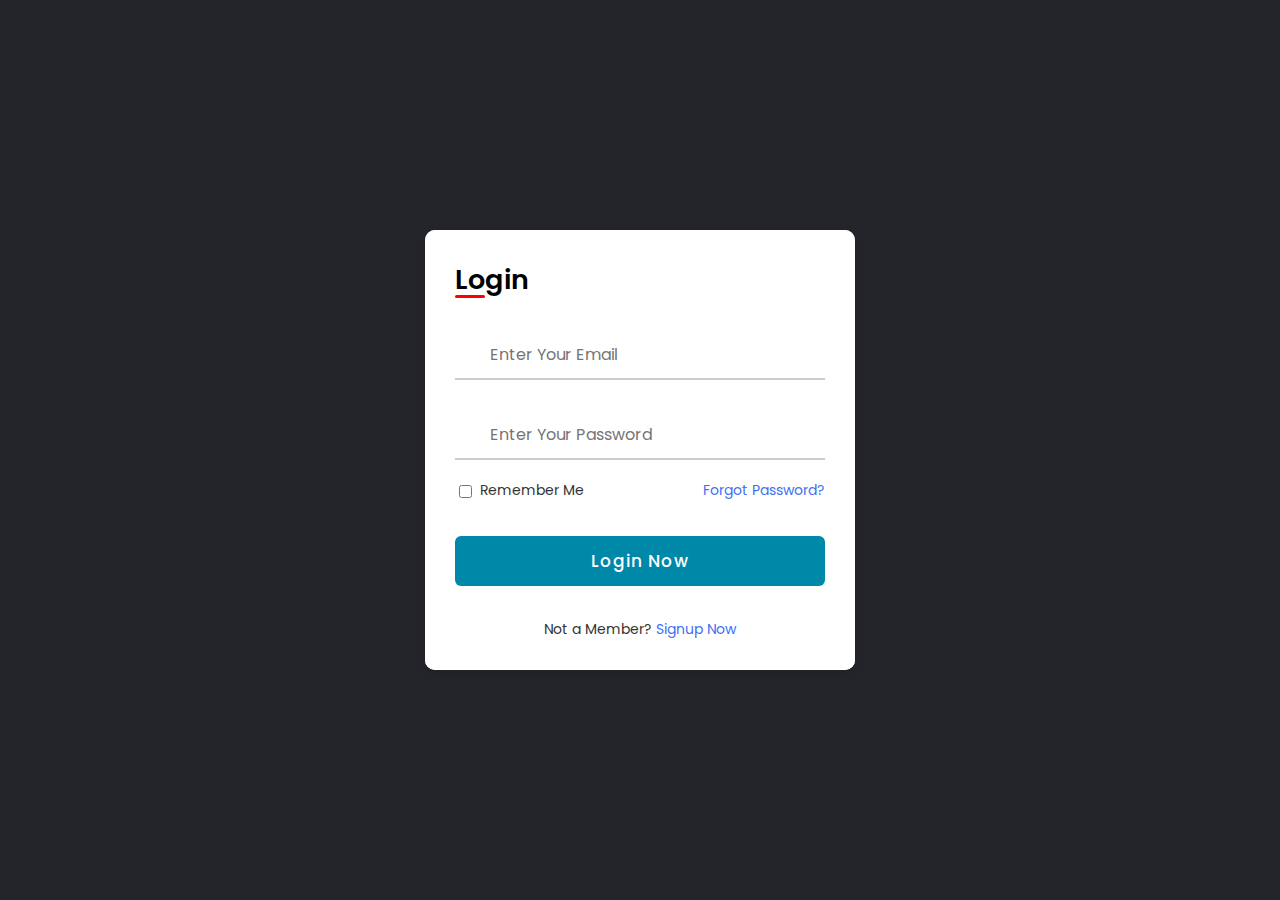
<file: Sign.html>
<!DOCTYPE html>
<!-- === Coding by CodingLab | www.codinglabweb.com === -->
<html lang="en">
<head>
    <meta charset="UTF-8">
    <meta http-equiv="X-UA-Compatible" content="IE=edge">
    <meta name="viewport" content="width=device-width, initial-scale=1.0">
    <link rel="icon" type="image/png" href="images/favicon.png" />
    <link rel="stylesheet" href="https://unicons.iconscout.com/release/v4.0.0/css/line.css">
    <link rel="stylesheet" href="style.css">
    <title>Sign In - Sign Up</title>
</head>
<body class="sign">
<div class="container">
    <div class="forms">
        <div class="form login">
            <span class="title">Login</span>

            <form action="#">
                <div class="input-field">
                    <input type="text" placeholder="Enter Your Email" required>
                    <i class="uil uil-envelope icon"></i>
                </div>
                <div class="input-field">
                    <input type="password" class="password" placeholder="Enter Your Password" required>
                    <i class="uil uil-lock icon"></i>
                    <i class="uil uil-eye-slash showHidePw"></i>
                </div>

                <div class="checkbox-text">
                    <div class="checkbox-content">
                        <input type="checkbox" id="logCheck">
                        <label for="logCheck" class="text">Remember Me</label>
                    </div>

                    <a href="#" class="text">Forgot Password?</a>
                </div>

                <div class="input-field button">
                    <input type="button" value="Login Now">
                </div>
            </form>

            <div class="login-signup">
                    <span class="text">Not a Member?
                        <a href="#" class="text signup-link">Signup Now</a>
                    </span>
            </div>
        </div>

        <!-- Registration Form -->
        <div class="form signup">
            <span class="title">Registration</span>

            <form action="#">
                <div class="input-field">
                    <input type="text" placeholder="Enter Your Name" required>
                    <i class="uil uil-user"></i>
                </div>
                <div class="input-field">
                    <input type="text" placeholder="Enter Your Email" required>
                    <i class="uil uil-envelope icon"></i>
                </div>
                <div class="input-field">
                    <input type="password" class="password" placeholder="Create a Password" required>
                    <i class="uil uil-lock icon"></i>
                </div>
                <div class="input-field">
                    <input type="password" class="password" placeholder="Confirm a Password" required>
                    <i class="uil uil-lock icon"></i>
                    <i class="uil uil-eye-slash showHidePw"></i>
                </div>

                <div class="checkbox-text">
                    <div class="checkbox-content">
                        <input type="checkbox" id="sigCheck">
                        <label for="sigCheck" class="text">Remember Me</label>
                    </div>

                    <a href="#" class="text">Forgot Password?</a>
                </div>

                <div class="input-field button">
                    <input type="button" value="Sing Now">
                </div>
            </form>

            <div class="login-signup">
                    <span class="text"> A Member?
                        <a href="#" class="text login-link">Sign Now</a>
                    </span>
            </div>
        </div>
    </div>
</div>

<script src="script.js"></script>

</body>
</html>
</file>
<file: style.css>
@import url("https://fonts.googleapis.com/css?family=Poppins&display=swap");
* {
    box-sizing: border-box;
    margin: 0;
    padding: 0;
    font-family: 'Poppins', sans-serif;
}
/*-------------------------------------Menu-------------------------------------*/
header {
    display: flex;
    justify-content: flex-end;
    align-items: center;
    padding: 30px 10%;
    background-color: #24252a;
}

.logo {
    margin-right: auto;
    color: #edf0f1;
}
#icon{
    color: red;
    font-size: 25px;
    margin-right: 8px;
}

.nav__links {
    list-style: none;
    display: flex;
}

.nav__links a,
.cta,
.overlay__content a {
    font-family: "Montserrat", sans-serif;
    font-weight: 500;
    color: #edf0f1;
    text-decoration: none;
}

.nav__links li {
    padding: 0px 20px;
}

.nav__links li a {
    transition: all 0.3s ease 0s;
}

.nav__links li a:hover {
    color: #0088a9;
}

.cta {
    margin-left: 20px;
    padding: 9px 25px;
    background-color: rgba(0, 136, 169, 1);
    border: none;
    border-radius: 50px;
    cursor: pointer;
    transition: all 0.3s ease 0s;
}

.cta:hover {
    background-color: rgba(0, 136, 169, 0.8);
}

/*-------------------------------------Mobile-Menu-------------------------------------*/

.menu {
    display: none;
}

.overlay {
    height: 100%;
    width: 0;
    position: fixed;
    z-index: 1;
    left: 0;
    top: 0;
    background-color: #24252a;
    overflow-x: hidden;
    transition: all 0.5s ease 0s;
}

.overlay--active {
    width: 100%;
}

.overlay__content {
    display: flex;
    height: 100%;
    flex-direction: column;
    align-items: center;
    justify-content: center;
}

.overlay a {
    padding: 15px;
    font-size: 36px;
    display: block;
    transition: all 0.3s ease 0s;
}

.overlay a:hover,
.overlay a:focus {
    color: #0088a9;
}
.overlay .close {
    position: absolute;
    top: 20px;
    right: 45px;
    font-size: 60px;
    color: #edf0f1;
    cursor: pointer;
}
/*-------------------------------------About-Us-------------------------------------*/
.about{
    width: 100%;
    padding: 100px 0px;
    background-color: #191919;
}
.about img{
    height: auto;
    width: 430px;
    border-radius: 5%;
}
.about-text{
    width: 550px;
}
.main{
    width: 1130px;
    max-width: 95%;
    margin: 0 auto;
    display: flex;
    align-items: center;
    justify-content: space-around;
}
.about-text h2{
    font-family: "Times New Roman";
    color: #ffffff;
    font-size: 75px;
    text-transform: capitalize;
    margin-bottom: 20px;
    margin-top: 20px;
}
.about-text h5{
    font-family: "Times New Roman";
    color: #ffffff;
    letter-spacing: 2px;
    font-size: 24px;
    margin-bottom: 25px;
    text-transform: capitalize;
}
.about-text h5:hover{
    color: tomato;
    transition: all 0.3s ease 0s;
}
.about-text p{
    font-family: Arial;
    color: #ffffff;
    letter-spacing: 1.2px;
    line-height: 30px;
    font-size: 18px;
    margin-bottom: 45px;
}
@media screen and (max-height: 450px) {
    .overlay a {
        font-size: 20px;
    }
    .overlay .close {
        font-size: 40px;
        top: 15px;
        right: 35px;
    }
}

@media only screen and (max-width: 800px) {
    .nav__links,
    .cta {
        display: none;
    }
    .menu {
        display: initial;
    }
}
@import url('https://fonts.googleapis.com/css2?family=Poppins:wght@200;300;400;500;600;700&display=swap');
*{
    margin: 0;
    padding: 0;
    box-sizing: border-box;
    font-family: "Poppins" , sans-serif;
}
body{
    min-height: 100vh;
    width: 100%;
    background-color: #12172b;
    font-family: "Poppins", sans-serif;
}
/*-------------------------------------Intro-------------------------------------*/
.intro{
    width: 100%;
    background: linear-gradient(to top, rgba(0,0,0,0.5)50%,rgba(0,0,0,0.5)50%), url(images/back.jpg);
    background-position: center;
    background-size: cover;
    height: 100vh;
}
.content1{
    width: 1200px;
    height: auto;
    margin: auto;
    color: #fff;
    position: relative;
}
.content1 .par{
    padding-left: 20px;
    padding-bottom: 25px;
    margin-top: 12px;
    font-family: Arial;
    letter-spacing: 1.2px;
    line-height: 30px;
}
.content1 h1{
    font-family: "Times New Roman";
    font-size: 50px;
    padding-left: 20px;
    padding-top: 150px;
    letter-spacing: 2px;
}
@media screen and (max-width:1200px){
    .content1{
        width: 100%;
    }
    .content1 h1{
        font-size: 4.5vm;
    }
    content1 .par{
        width: 90%;
        font-size: 1.5vm;
    }

}
@media screen and (max-width: 830px){
    .content1{
        width: 80%;
        margin-left: 60px;
    }
    .content1 h1{
        font-size: 8vw;
        padding-top: 111px;
    }
    .content1 .par{
        width: 90%;
        font-size: 3vw;
    }
    .about img{
        height: 350px;
        width: 300px;
        margin-top: -850px;
        margin-left: -60px;
        position: absolute;

    }

    .main{
        position: relative;
        padding-left: 60px;
        padding-top: 370px;
    }
    .about-text h2{
        font-size: 33px;
        padding-right: 20px;

    }
    .about-text h5{
        font-size: 20px;
    }
    .about-text p{
        font-size: 15px;
        padding-right: 70px;
    }
}
/*-------------------------------------Team-------------------------------------*/
.container1{
    margin: 120px 30px;
    color: white;
}
.heading{
    margin: -75px 85px;
    padding-bottom: 120px;
    font-size: 40px;
    color: white;
    text-align: center;
}
.profiles{
    display: flex;
    justify-content: space-around;
    margin: 30px 40px;
}
.profile{
    flex-basis: 260px;
}
.profile .profile-img{
    height: 260px;
    width: 260px;
    border-radius: 50%;
    filter: grayscale(0);
    cursor: pointer;
    transition: 400ms;
}
.profile:hover .profile-img{
    filter: grayscale(100%);
}
.user-name{
    margin-top: 30px;
    font-size: 35px;
}
.profile h5{
    font-size: 18px;
    font-weight: 100;
    letter-spacing: 3px;
    color: #ccc;
}
.profile p{
    font-size: 16px;
    margin-top: 20px;
    text-align: justify;
}
@media only screen and (max-width: 1150px){
    .profiles{
        flex-direction: column;
    }
    .profile{
        display: flex;
        flex-direction: column;
        align-items: center;
    }
    .profile p{
        text-align: center;
        margin: 20px 60px 80px 60px;
        font-size: 20px;
    }
}
@media only screen and (max-width: 900px){
    .heading{
        font-size: 40px;
        color: white;
        text-align: center;
    }
    .heading span{
        font-size: 15px;
    }
    .profiles{
        margin: 20px 0;
    }
    .profile p{
        margin: 20px 10px 80px 10px;
    }
}

/*-------------------------------------Images-Gallery-------------------------------------*/
.name h1{
    color: #ffffff;
    text-align: center;
    font-size: 40px;
    margin-top: -55px;
    padding-bottom: 40px;
}
.wrapper{
    margin: 100px auto;
    max-width: 1100px;
}
.wrapper nav{
    display: flex;
    justify-content: center;
}
.wrapper .items{
    display: flex;
    max-width: 360px;
    width: 100%;
    justify-content:  space-between;
}
.items span{
    padding: 7px 25px;
    font-size: 18px;
    font-weight: 500;
    cursor: pointer;
    color: #007bff;
    border-radius: 50px;
    border: 2px solid #007bff;
    transition: all 0.3s ease;
}
.items span.active,
.items span:hover{
    color: #fff;
    background: #007bff;
}
.gallery{
    display: flex;
    flex-wrap: wrap;
    margin-top: 30px;
}
.gallery .image{
    width: calc(100% / 4);
    /*height: 300px;*/
    padding: 7px;
}
.gallery .image span{
    display: flex;
    width: 100%;
    overflow: hidden;
}
.gallery .image img{
    width: 100%;
    vertical-align: middle;
    transition: all 0.3s ease;
}
.gallery .image:hover img{
    transform: scale(1.1);
}
.gallery .image.hide{
    display: none;
}
.gallery .image.show{
    animation: animate 0.4s ease;
}
@keyframes animate {
    0%{
        transform: scale(0.5);
    }
    100%{
        transform: scale(1);
    }
}
.preview-box{
    position: fixed;
    top: 50%;
    left: 50%;
    transform: translate(-50%, -50%) scale(0.9);
    background: #fff;
    max-width: 500px;
    width: 100%;
    z-index: 5;
    opacity: 0;
    pointer-events: none;
    border-radius: 3px;
    padding: 0 5px 5px 5px;
    box-shadow: 0px 0px 15px rgba(0,0,0,0.2);
}
.preview-box.show{
    opacity: 1;
    pointer-events: auto;
    transform: translate(-50%, -50%) scale(1);
    transition: all 0.3s ease;
}
.preview-box .details{
    padding: 13px 15px 13px 10px;
    display: flex;
    align-items: center;
    justify-content: space-between;
}
.details .title{
    display: flex;
    font-size: 18px;
    font-weight: 400;
}
.details .title p{
    font-weight: 500;
    margin-left: 5px;
}
.details .icon{
    color: #007bff;
    font-size: 22px;
    cursor: pointer;
}
.preview-box .image-box{
    width: 100%;
    display: flex;
}
.image-box img{
    width: 100%;
    border-radius: 0 0 3px 3px;
}
.shadow{
    position: fixed;
    left: 0;
    top: 0;
    height: 100%;
    width: 100%;
    z-index: 2;
    display: none;
    background: rgba(0,0,0,0.4);
}
.shadow.show{
    display: block;
}
@media (max-width: 1000px){
    .gallery .image{
        width: calc(100% / 3);
    }
}
@media (max-width: 800px){
    .gallery .image{
        width: calc(100% / 2);
    }
}
@media (max-width: 700px){
    .wrapper nav .items{
        max-width: 600px;
    }
    nav .items span{
        padding: 7px 15px;
    }
}
@media (max-width: 600px){
    .wrapper{
        margin: 30px auto;
    }
    .wrapper nav .items{
        flex-wrap: wrap;
        justify-content: center;
    }
    nav .items span{
        margin: 5px;
    }
    .gallery .image{
        width: 100%;
    }
}

/*-------------------------------------Video-Gallery-------------------------------------*/
.container3{
    padding-bottom: 120px;
}
.container3 .title2 h1{
    font-size: 40px;
    font-family: 'Poppins', sans-serif;
    margin-top: -30px;
    text-shadow: 0 .3rem 0.5rem, rgba(0, 0, 0, 0.5);
    text-align: center;
    color: #ffffff;
    text-transform: capitalize;
    padding-bottom: 50px;
}
.container3 .video-all{
    display: flex;
    justify-content: center;
    flex-wrap: wrap;
}
.container3 .video-all .video{
    height: 15rem; width: 16rem;
    box-shadow: 0 0.5rem 0.5rem rgba(0, 0, 0, 0.7);
    border-radius: 1rem;
    overflow: hidden;
    margin: 1rem;
}
.container3 .video-all .video video{
    width: 100%;
    height: 100%;
    object-fit: cover;
    outline: none;
    border: none;
    cursor: pointer;
}
.container3 .video-all .video video:hover{
    transition: 0.2s linear;
    transform: scale(1.3);
}
.container3 .video-all .video .active{
    position: fixed;
    top: 50%; left: 50%;
    transform: translate(-50%, -50%);
    height: 85%; width: 80%;
    box-shadow: 0 0 0 100vh rgba(0, 0, 0, 0.7);
    z-index: 1;
}
.container3 .video-all .video .active:hover{
    transition: none;
    transform: scale(1) translate(-50%, -50%);
}


/*-------------------------------------Footer--------------------------------------------*/

footer{
    position: relative;
    background: #24252a;
    width: 100%;
    bottom: 0;
    left: 0;
}
footer::before{
    content: '';
    position: absolute;
    left: 0;
    top: 100px;
    height: 1px;
    width: 100%;
    background: #AFAFB6;
}
footer .content{
    max-width: 1250px;
    margin: auto;
    padding: 30px 40px 40px 40px;
}
footer .content .top{
    display: flex;
    align-items: center;
    justify-content: space-between;
    margin-bottom: 50px;
}
.content .top .logo-details{
    color: #fff;
    font-size: 30px;
}
.content .top .media-icons{
    display: flex;
}
.content .top .media-icons a{
    height: 40px;
    width: 40px;
    margin: 0 8px;
    border-radius: 50%;
    text-align: center;
    line-height: 40px;
    color: #fff;
    font-size: 17px;
    text-decoration: none;
    transition: all 0.4s ease;
}
.top .media-icons a:nth-child(1){
    background: #4267B2;
}
.top .media-icons a:nth-child(1):hover{
    color: #4267B2;
    background: #fff;
}
.top .media-icons a:nth-child(2){
    background: #1DA1F2;
}
.top .media-icons a:nth-child(2):hover{
    color: #1DA1F2;
    background: #fff;
}
.top .media-icons a:nth-child(3){
    background: #E1306C;
}
.top .media-icons a:nth-child(3):hover{
    color: #E1306C;
    background: #fff;
}
.top .media-icons a:nth-child(4){
    background: #0077B5;
}
.top .media-icons a:nth-child(4):hover{
    color: #0077B5;
    background: #fff;
}
.top .media-icons a:nth-child(5){
    background: #FF0000;
}
.top .media-icons a:nth-child(5):hover{
    color: #FF0000;
    background: #fff;
}
footer .content .link-boxes{
    width: 100%;
    display: flex;
    justify-content: space-between;
}
footer .content .link-boxes .box{
    width: calc(100% / 5 - 10px);
}
.content .link-boxes .box .link_name{
    color: #fff;
    font-size: 18px;
    font-weight: 400;
    margin-bottom: 10px;
    position: relative;
}
.link-boxes .box .link_name::before{
    content: '';
    position: absolute;
    left: 0;
    bottom: -4px;
    height: 2px;
    width: 35px;
    background: red;
}
.content .link-boxes .box li{
    margin: 6px 0;
    list-style: none;
}
.content .link-boxes .box li a{
    color: #fff;
    font-size: 14px;
    font-weight: 400;
    text-decoration: none;
    opacity: 0.8;
    transition: all 0.4s ease
}
.content .link-boxes .box li a:hover{
    opacity: 1;
    text-decoration: underline;
}
.content .link-boxes .input-box{
    margin-right: 55px;
}
.link-boxes .input-box input{
    height: 40px;
    width: calc(100% + 55px);
    outline: none;
    border: 2px solid #AFAFB6;
    background: white;
    border-radius: 4px;
    padding: 0 15px;
    font-size: 15px;
    color: #24252a;
    margin-top: 5px;
}
.link-boxes .input-box input::placeholder{
    color: #AFAFB6;
    font-size: 16px;

}
.link-boxes .input-box input[type="button"]{
    background: #fff;
    color: #140B5C;
    border: none;
    font-size: 18px;
    font-weight: 500;
    margin: 4px 0;
    opacity: 0.8;
    cursor: pointer;
    transition: all 0.4s ease;
}
.input-box input[type="button"]:hover{
    opacity: 1;
}
footer .bottom-details{
    width: 100%;
    background: #24252a;
}
footer .bottom-details .bottom_text{
    max-width: 1250px;
    margin: auto;
    padding: 20px 40px;
    display: flex;
    justify-content: space-between;
}
.bottom-details .bottom_text span,
.bottom-details .bottom_text a{
    font-size: 14px;
    font-weight: 300;
    color: #fff;
    opacity: 0.8;
    text-decoration: none;
}
.bottom-details .bottom_text a:hover{
    opacity: 1;
    text-decoration: underline;
}
.bottom-details .bottom_text a{
    margin-right: 10px;
}
@media (max-width: 900px) {
    footer .content .link-boxes{
        flex-wrap: wrap;
    }
    footer .content .link-boxes .input-box{
        width: 40%;
        margin-top: 10px;
    }
}
@media (max-width: 700px){
    footer{
        position: relative;
    }
    .content .top .logo-details{
        font-size: 26px;
    }
    .content .top .media-icons a{
        height: 35px;
        width: 35px;
        font-size: 14px;
        line-height: 35px;
    }
    footer .content .link-boxes .box{
        width: calc(100% / 3 - 10px);
    }
    footer .content .link-boxes .input-box{
        width: 60%;
    }
    .bottom-details .bottom_text span,
    .bottom-details .bottom_text a{
        font-size: 12px;
    }
}
@media (max-width: 520px){
    footer::before{
        top: 145px;
    }
    footer .content .top{
        flex-direction: column;
    }
    .content .top .media-icons{
        margin-top: 16px;
    }
    footer .content .link-boxes .box{
        width: calc(100% / 2 - 10px);
    }
    footer .content .link-boxes .input-box{
        width: 100%;
    }
}

/*-------------------------------------sign in / sign up-------------------------------------*/
@import url('https://fonts.googleapis.com/css2?family=Poppins:wght@300;400;500;600;700&display=swap');
.sign{
    height: 100vh;
    display: flex;
    align-items: center;
    justify-content: center;
    background-color: #24252a;
}

.container{
    position: relative;
    max-width: 430px;
    width: 100%;
    background: #fff;
    border-radius: 10px;
    box-shadow: 0 5px 10px rgba(0, 0, 0, 0.1);
    overflow: hidden;
    margin: 0 20px;
}

.container .forms{
    display: flex;
    align-items: center;
    height: 440px;
    width: 200%;
    transition: height 0.2s ease;
}


.container .form{
    width: 50%;
    padding: 30px;
    background-color: #fff;
    transition: margin-left 0.18s ease;
}

.container.active .login{
    margin-left: -50%;
    opacity: 0;
    transition: margin-left 0.18s ease, opacity 0.15s ease;
}

.container .signup{
    opacity: 0;
    transition: opacity 0.09s ease;
}
.container.active .signup{
    opacity: 1;
    transition: opacity 0.2s ease;
}

.container.active .forms{
    height: 600px;
}
.container .form .title{
    position: relative;
    font-size: 27px;
    font-weight: 600;
}

.form .title::before{
    content: '';
    position: absolute;
    left: 0;
    bottom: 0;
    height: 3px;
    width: 30px;
    background-color: #FF0000;
    border-radius: 25px;
}

.form .input-field{
    position: relative;
    height: 50px;
    width: 100%;
    margin-top: 30px;
}

.input-field input{
    position: absolute;
    height: 100%;
    width: 100%;
    padding: 0 35px;
    border: none;
    outline: none;
    font-size: 16px;
    border-bottom: 2px solid #ccc;
    border-top: 2px solid transparent;
    transition: all 0.2s ease;
}

.input-field input:is(:focus, :valid){
    border-bottom-color: #4070f4;
}

.input-field i{
    position: absolute;
    top: 50%;
    transform: translateY(-50%);
    color: #999;
    font-size: 23px;
    transition: all 0.2s ease;
}

.input-field input:is(:focus, :valid) ~ i{
    color: #4070f4;
}

.input-field i.icon{
    left: 0;
}
.input-field i.showHidePw{
    right: 0;
    cursor: pointer;
    padding: 10px;
}

.form .checkbox-text{
    display: flex;
    align-items: center;
    justify-content: space-between;
    margin-top: 20px;
}

.checkbox-text .checkbox-content{
    display: flex;
    align-items: center;
}

.checkbox-content input{
    margin: 0 8px -2px 4px;
    accent-color: #4070f4;
}

.form .text{
    color: #333;
    font-size: 14px;
}

.form a.text{
    color: #4070f4;
    text-decoration: none;
}
.form a:hover{
    text-decoration: underline;
}

.form .button{
    margin-top: 35px;
}

.form .button input{
    border: none;
    color: #fff;
    font-size: 17px;
    font-weight: 500;
    letter-spacing: 1px;
    border-radius: 6px;
    background-color: rgba(0, 136, 169, 1);
    cursor: pointer;
    transition: all 0.3s ease;
}

.button input:hover{
    background-color: rgba(0, 136, 169, 0.8);
}

.form .login-signup{
    margin-top: 30px;
    text-align: center;
}
</file>
